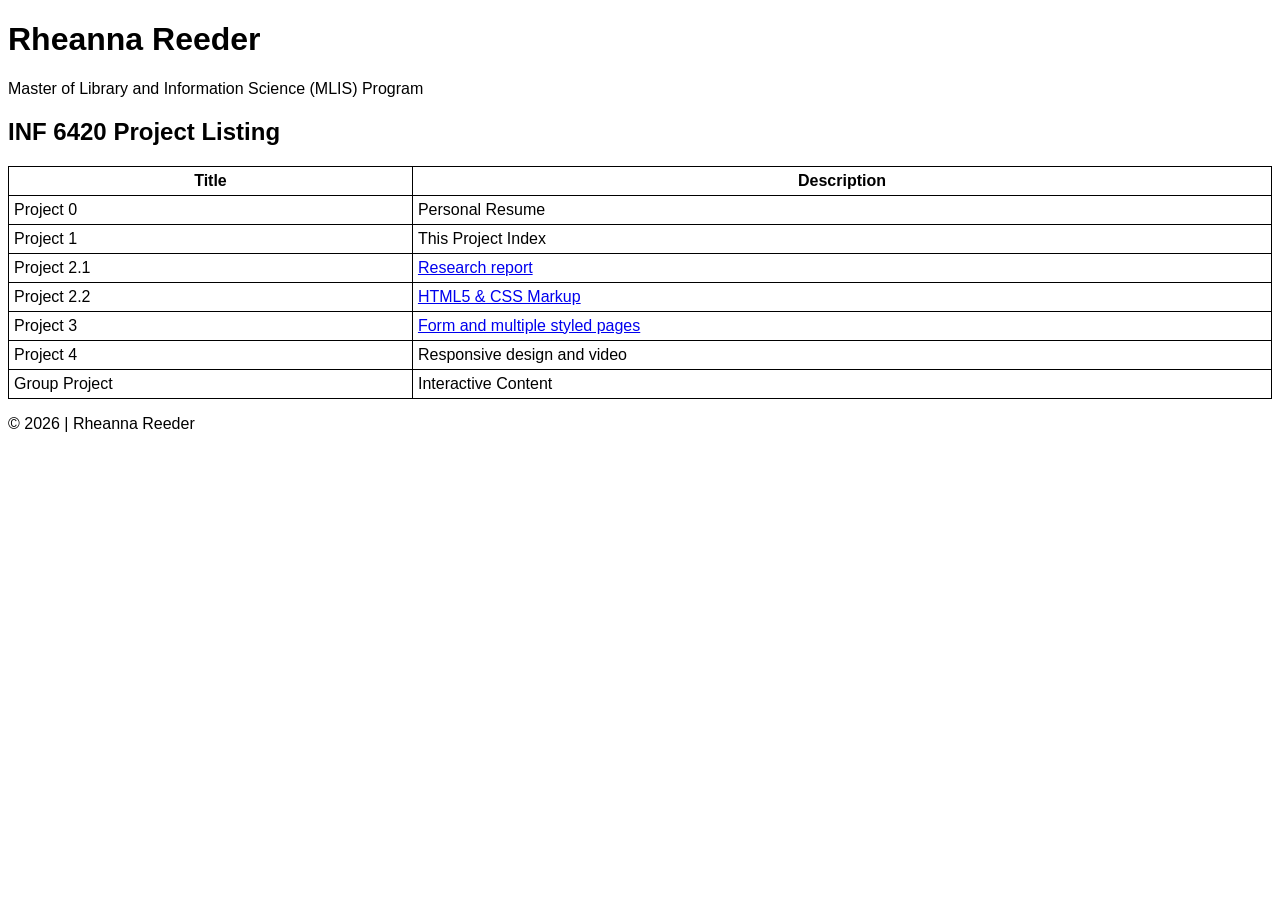
<file: index.html>
<!DOCTYPE html>
<html lang="en">

<head>
    <link rel="stylesheet" href="./CSS/style.css">
    <title>INF 6420 Project Listing</title>
</head>

<body>

    <header>
        <h1>Rheanna Reeder</h1>
        <p> Master of Library and Information Science (MLIS) Program</p>
    </header>

    <main>
        <h2>INF 6420 Project Listing</h2>
        <table>
            <tr>
                <th>Title</th>
                <th>Description</th>
            </tr>
            <tr>
                <td>Project 0</td>
                <td>Personal Resume</td>
            </tr>
            <tr>
                <td>Project 1</td>
                <td>This Project Index</td>
            </tr>
            <tr>
                <td>Project 2.1</td>
                <td><a href="./research/index.html">Research report</a></td>
            </tr>
            <tr>
                <td>Project 2.2</td>
                <td><a href="./coffee/index.html">HTML5 & CSS Markup</a></td>
            </tr>
            <tr>
                <td>Project 3</td>
                <td><a href="./project3/guide.html">Form and multiple styled pages</a></td>
            </tr>
            <tr>
                <td>Project 4</td>
                <td>Responsive design and video</td>
            </tr>
            <tr>
                <td>Group Project</td>
                <td>Interactive Content</td>
            </tr>
        </table>
    </main>

    <footer>
        <p>&copy; 2026 | Rheanna Reeder</p>
    </footer>

</body>

</html>
</file>
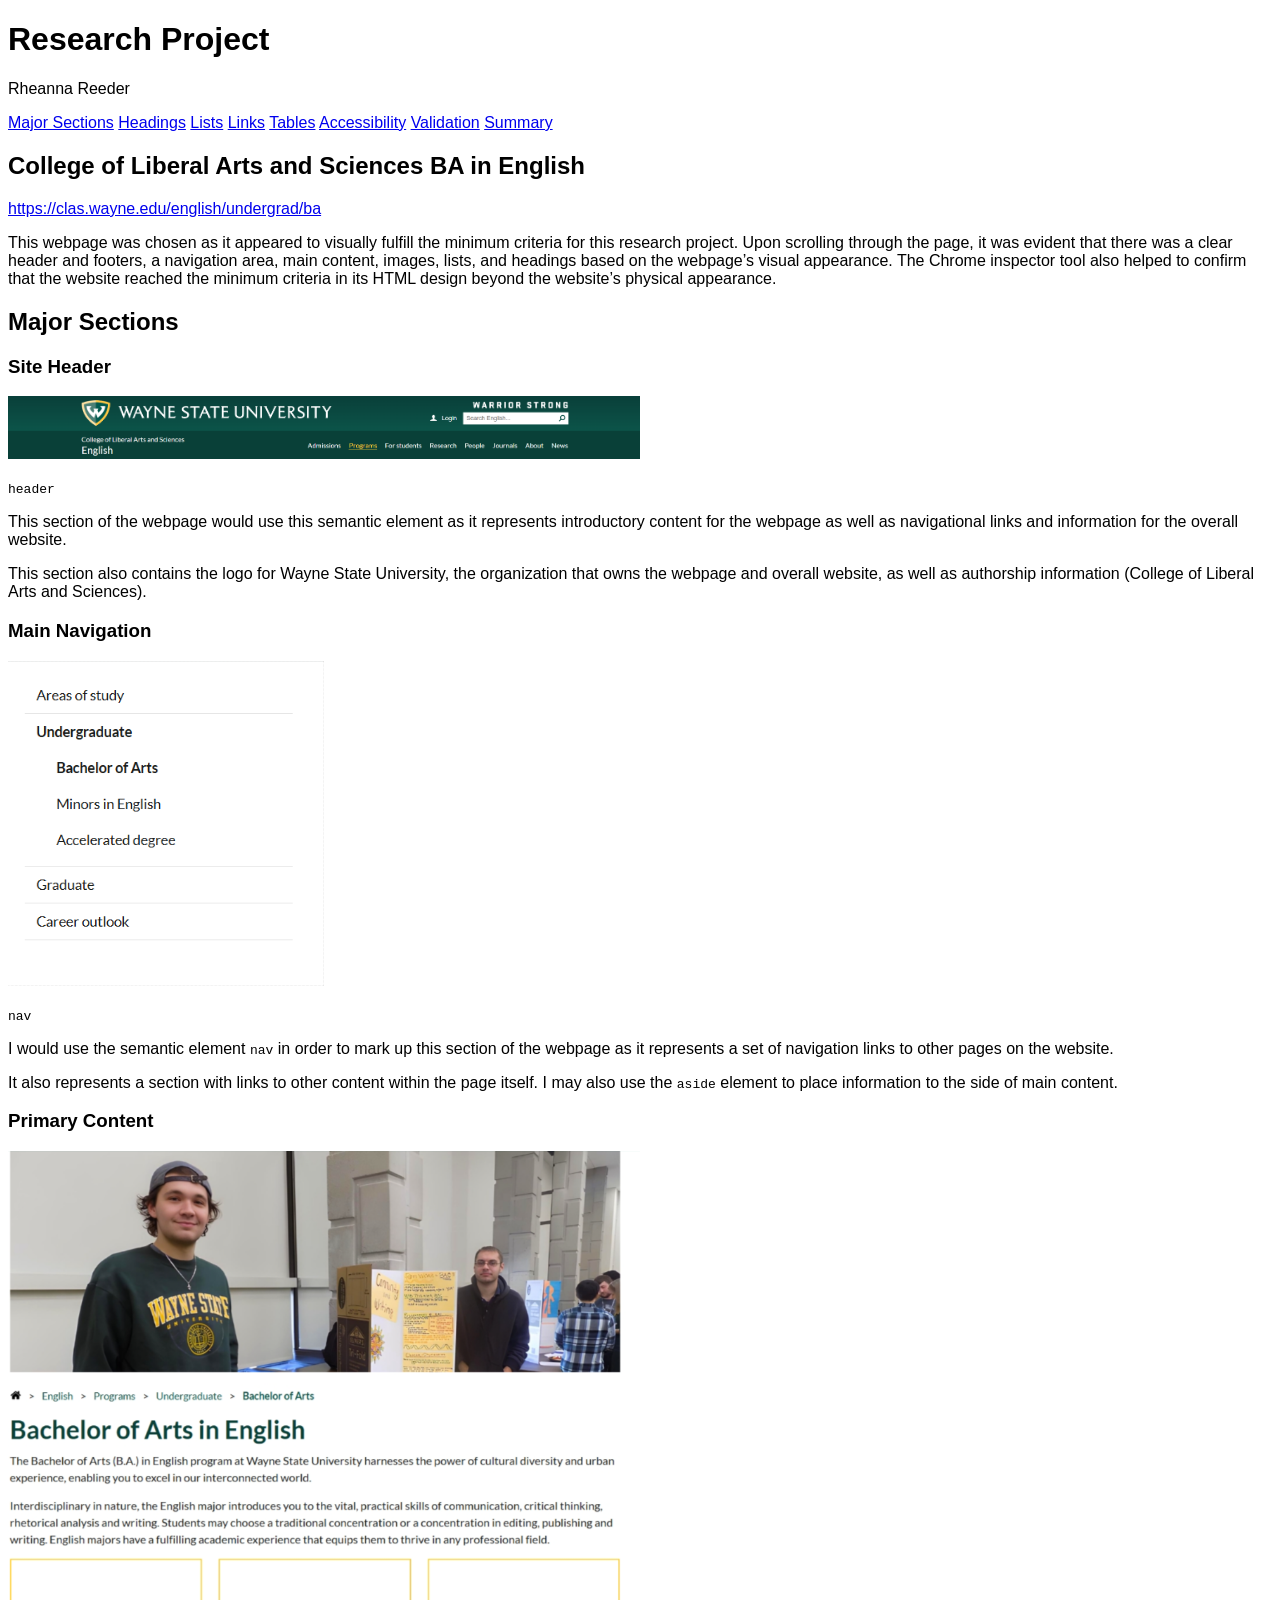
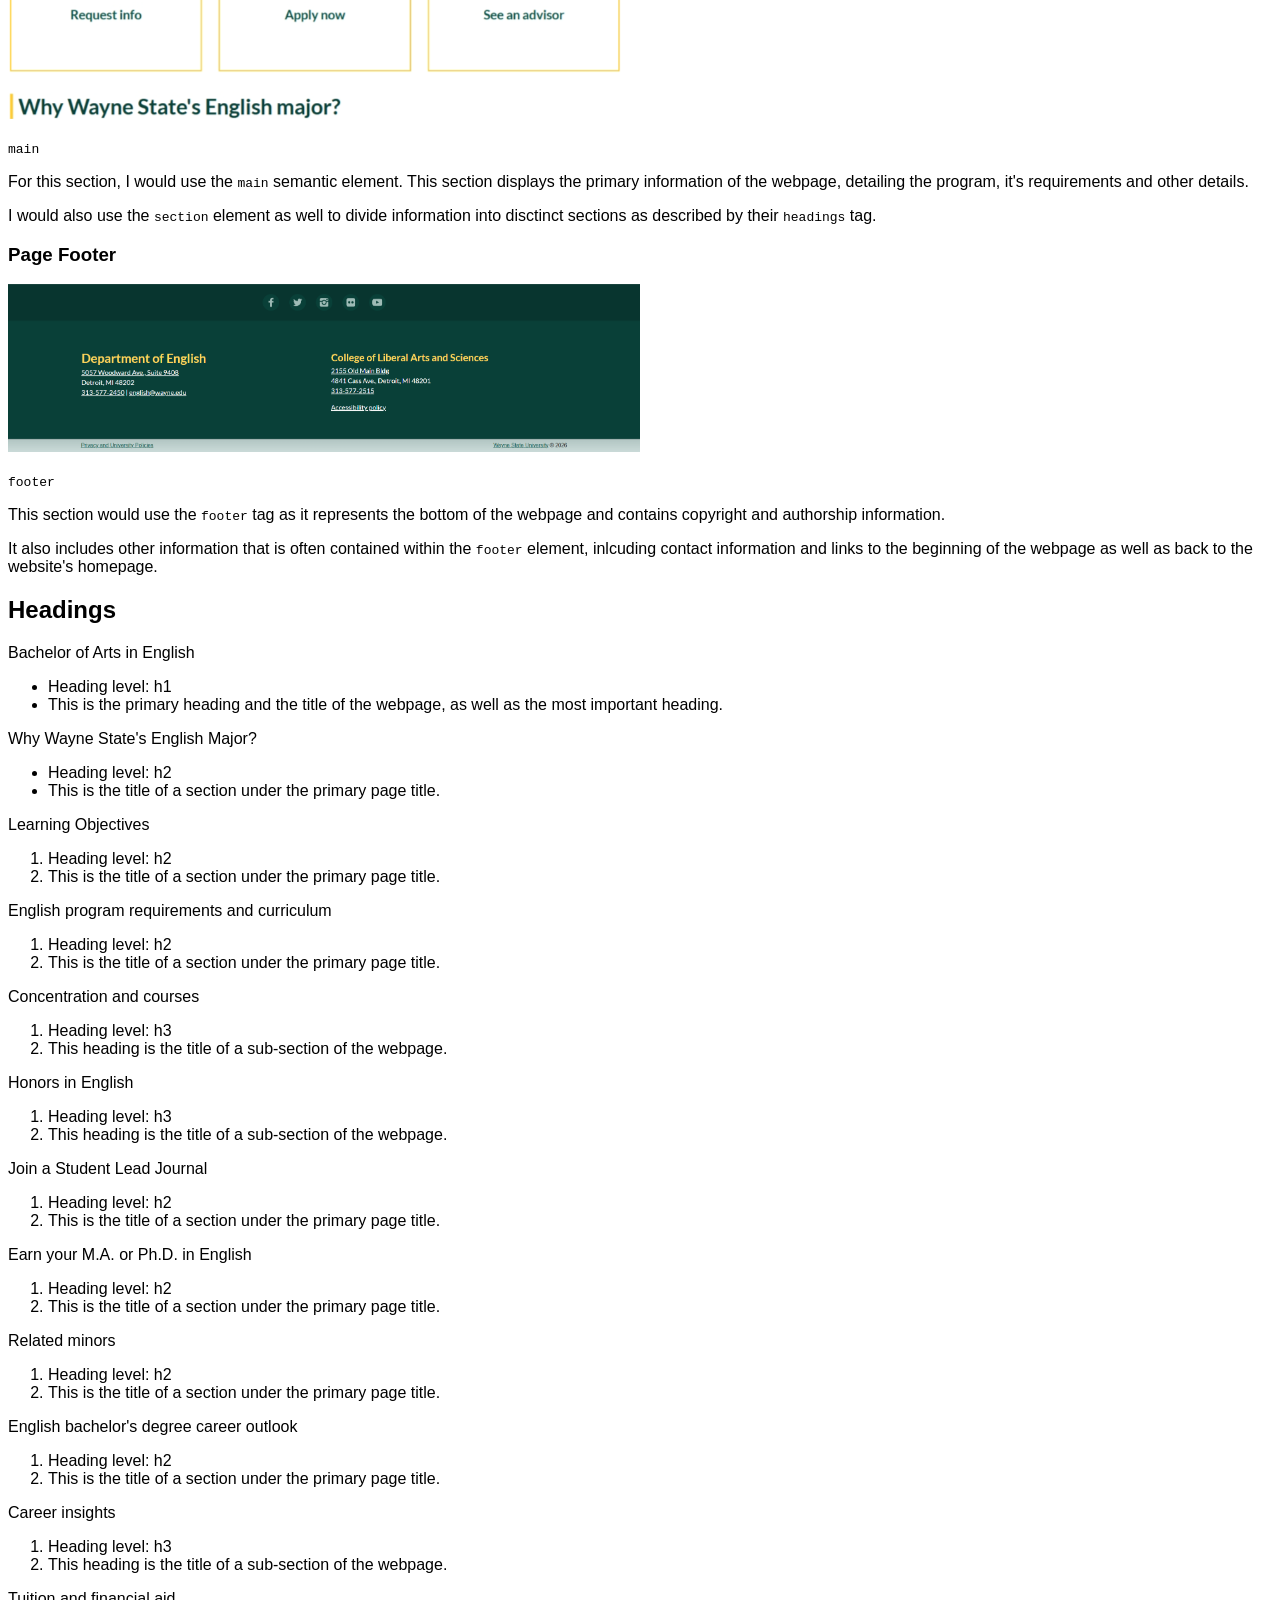
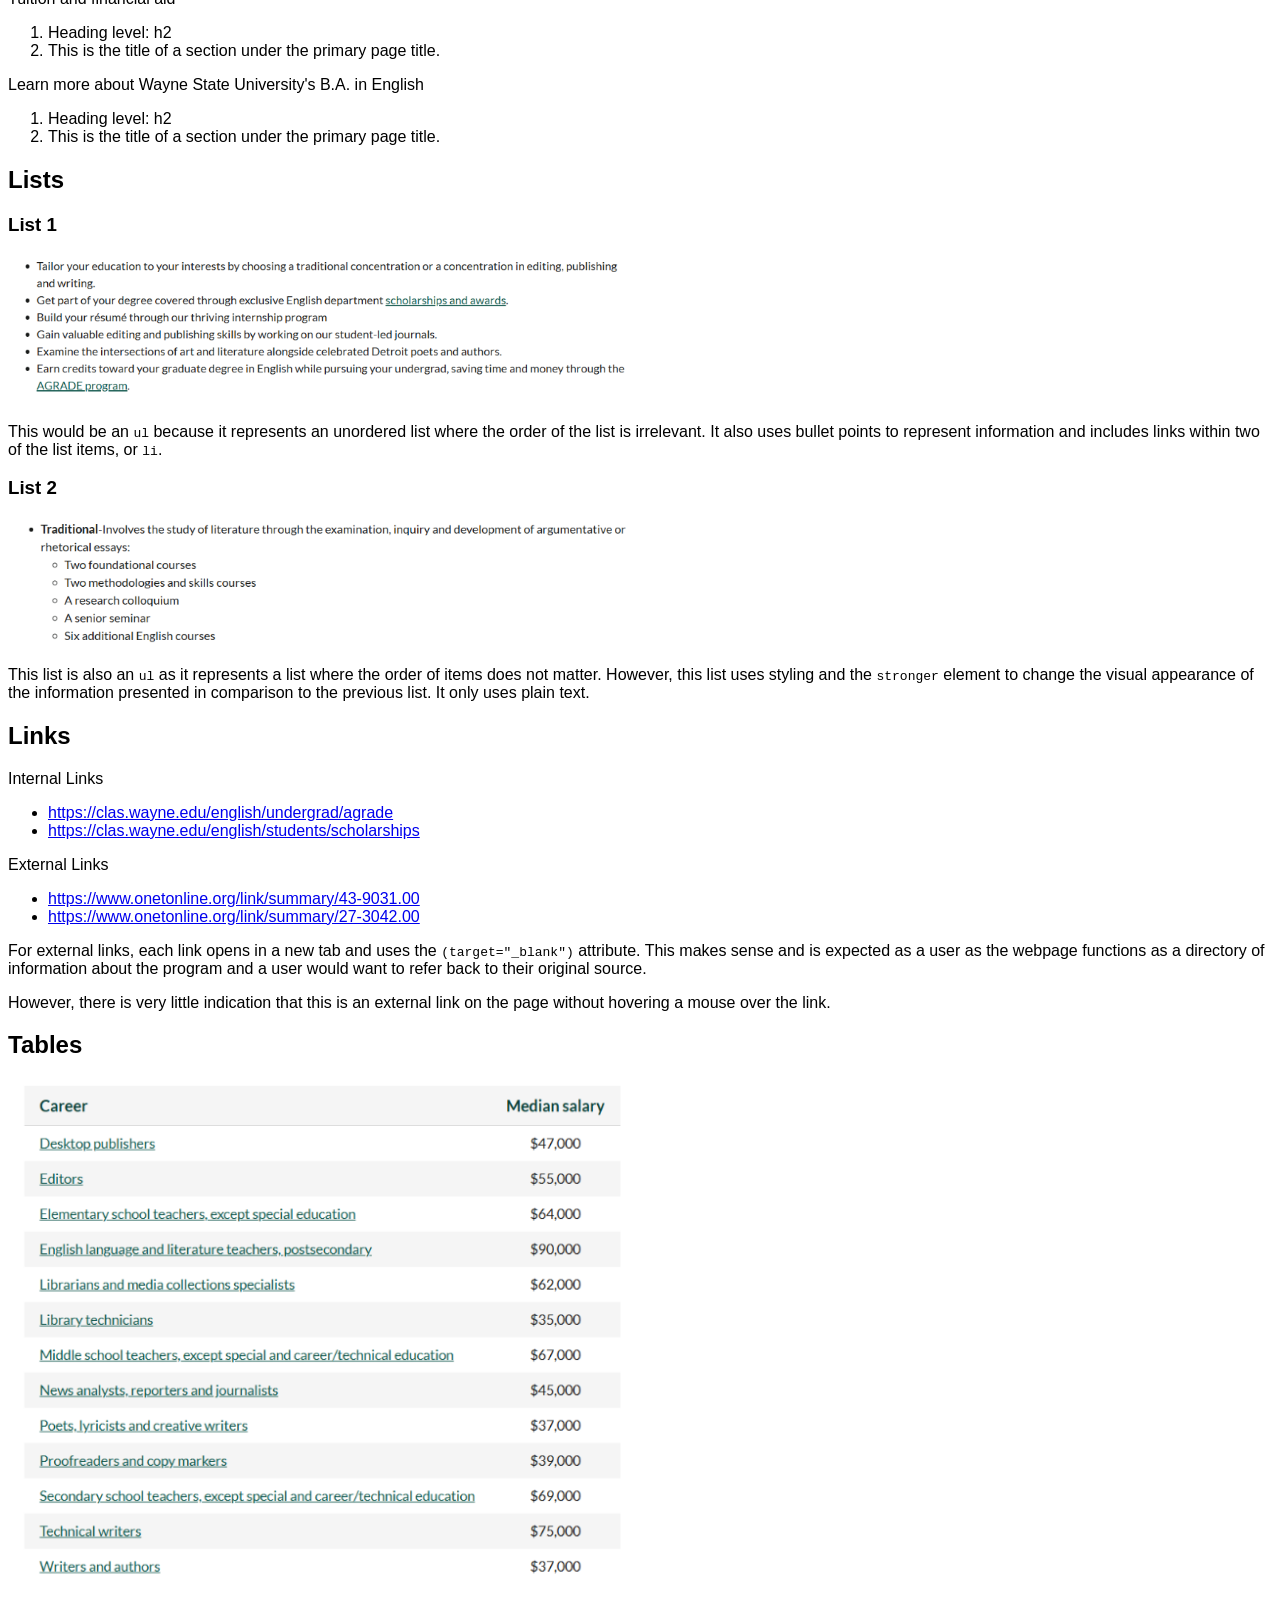
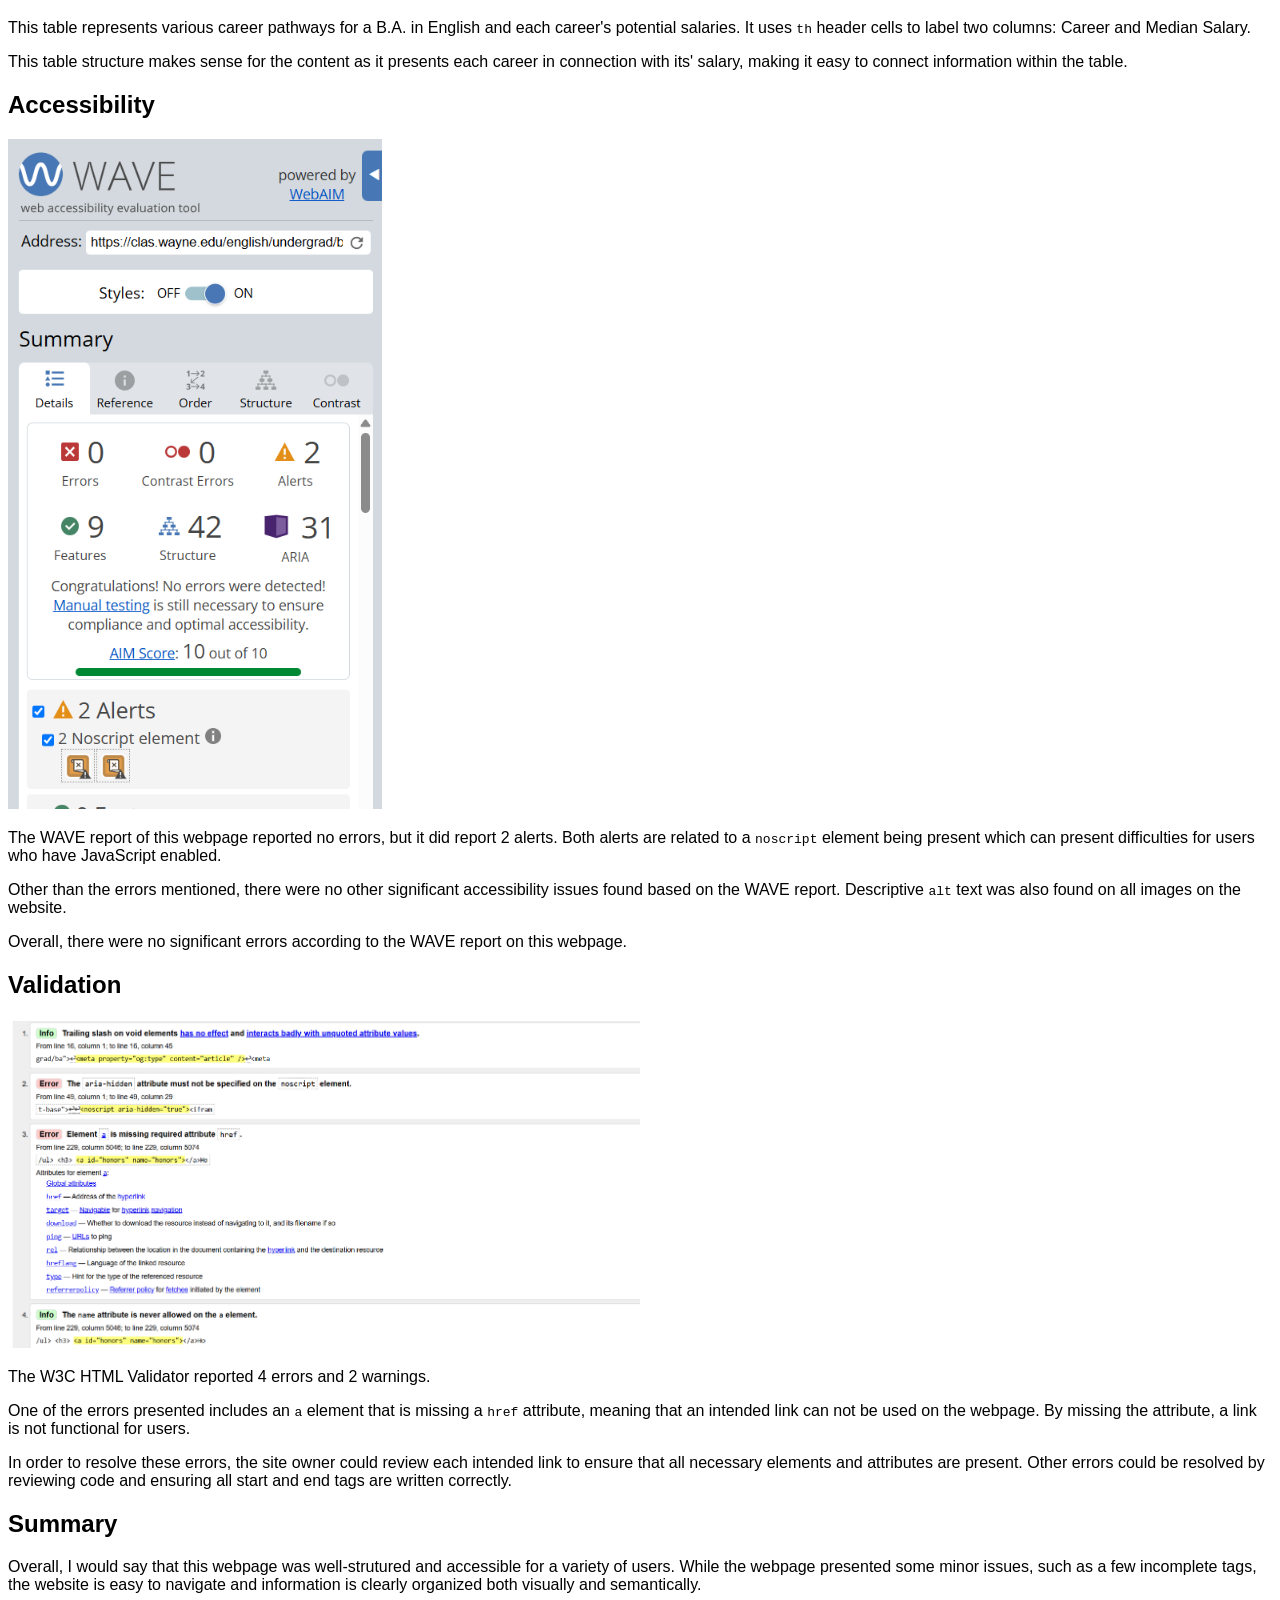
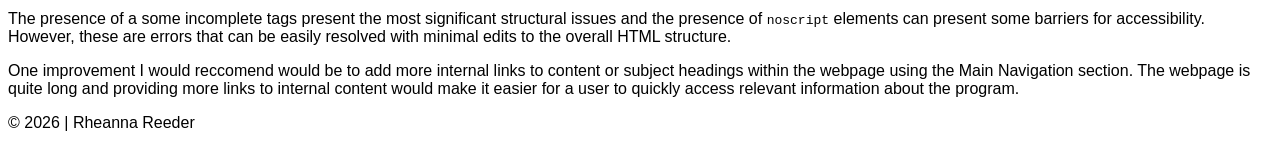
<file: research/index.html>
<!DOCTYPE html>
<html lang="en">
<head>
    <link rel="stylesheet" href="../CSS/style.css">
    <title>Research Project</title>
</head>

<body>


    <header>
        <h1>Research Project</h1>
        <p>Rheanna Reeder</p>
        
    <nav>
        <a href="#majorsections">Major Sections</a>
        <a href="#headings">Headings</a>
        <a href="#lists">Lists</a>
        <a href="#links">Links</a>
        <a href="#tables">Tables</a>
        <a href="#accessibility">Accessibility</a>
        <a href="#validation">Validation</a>
        <a href="#summary">Summary</a>
    </nav>

    </header>

    <main>

        <section>
        <h2>College of Liberal Arts and Sciences BA in English</h2>
            <p><a href="https://clas.wayne.edu/english/undergrad/ba">https://clas.wayne.edu/english/undergrad/ba</a></p>
            <p>This webpage was chosen as it appeared to visually fulfill the minimum criteria for this research project. Upon scrolling through the page, it was evident that there was a clear header and footers, a navigation area, main content, images, lists, and headings based on the webpage’s visual appearance. The Chrome inspector tool also helped to confirm that the website reached the minimum criteria in its HTML design beyond the website’s physical appearance.</p>
        </section>

        <section id="majorsections">
        <h2>Major Sections</h2>
            <h3>Site Header</h3>
                <img src="siteheader.jpg" alt="School of Liberal Arts and Sciences: Bachelor of Arts in English website header">
                <p><code>header</code></p>
                <p>This section of the webpage would use this semantic element as it represents introductory content for the webpage as well as navigational links and information for the overall website.</p>
                <p>This section also contains the logo for Wayne State University, the organization that owns the webpage and overall website, as well as authorship information (College of Liberal Arts and Sciences).</p>
            <h3>Main Navigation</h3>
                <img src="mainnavigation.jpg" alt="Main navigation page for program's website">
                <p><code>nav</code></p>
                <p>I would use the semantic element <code>nav</code> in order to mark up this section of the webpage as it represents a set of navigation links to other pages on the website.</p>
                <p>It also represents a section with links to other content within the page itself. I may also use the <code>aside</code> element to place information to the side of main content.</p>            
            <h3>Primary Content</h3>
                <img src="primarycontent.png" alt="Top of main section of the webpage">
                <p><code>main</code></p>
                <p>For this section, I would use the <code>main</code> semantic element. This section displays the primary information of the webpage, detailing the program, it's requirements and other details.</p>
                <p>I would also use the <code>section</code> element as well to divide information into disctinct sections as described by their <code>headings</code> tag.</p>
            <h3>Page Footer</h3>
                <img src="footer.jpg" alt="Bottom of website's page">
                <p><code>footer</code></p>
                <p>This section would use the <code>footer</code> tag as it represents the bottom of the webpage and contains copyright and authorship information.</p>
                <p>It also includes other information that is often contained within the <code>footer</code> element, inlcuding contact information and links to the beginning of the webpage as well as back to the website's homepage.</p>
        </section>

        <section id="headings">
        <h2>Headings</h2>
            <p>Bachelor of Arts in English</p>
                <ul>
                    <li>Heading level: h1</li>
                    <li>This is the primary heading and the title of the webpage, as well as the most important heading.</li>
                </ul>
            <p>Why Wayne State's English Major?</p>
                <ul>
                    <li>Heading level: h2</li>
                    <li>This is the title of a section under the primary page title.</li>
                </ul>
            <p>Learning Objectives</p>
                <ol>
                    <li>Heading level: h2</li>
                    <li>This is the title of a section under the primary page title.</li>
                </ol>
            <p>English program requirements and curriculum</p>
                <ol>
                    <li>Heading level: h2</li>
                    <li>This is the title of a section under the primary page title.</li>
                </ol>
            <p>Concentration and courses</p>
                <ol>
                    <li>Heading level: h3</li>
                    <li>This heading is the title of a sub-section of the webpage.</li>
                </ol>
            <p>Honors in English</p>
                <ol>
                    <li>Heading level: h3</li>
                    <li>This heading is the title of a sub-section of the webpage.</li>
                </ol>
            <p>Join a Student Lead Journal</p>
                <ol>
                    <li>Heading level: h2</li>
                    <li>This is the title of a section under the primary page title.</li>
                </ol>
            <p>Earn your M.A. or Ph.D. in English</p>
                <ol>
                    <li>Heading level: h2</li>
                    <li>This is the title of a section under the primary page title.</li>
                </ol>
            <p>Related minors</p>
                <ol>
                    <li>Heading level: h2</li>
                    <li>This is the title of a section under the primary page title.</li>
                </ol>
            <p>English bachelor's degree career outlook</p>
                <ol>
                    <li>Heading level: h2</li>
                    <li>This is the title of a section under the primary page title.</li>
                </ol>
            <p>Career insights</p>
                 <ol>
                    <li>Heading level: h3</li>
                    <li>This heading is the title of a sub-section of the webpage.</li>
                </ol>
            <p>Tuition and financial aid</p>
                 <ol>
                    <li>Heading level: h2</li>
                    <li>This is the title of a section under the primary page title.</li>
                </ol>
            <p>Learn more about Wayne State University's B.A. in English</p>
                 <ol>
                    <li>Heading level: h2</li>
                    <li>This is the title of a section under the primary page title.</li>
                </ol>
        </section>

        <section id="lists">
        <h2>Lists</h2>
            <h3>List 1</h3>
                <img src="list1.png" alt="List of reasons to pursue English at WSU">
                <p>This would be an <code>ul</code> because it represents an unordered list where the order of the list is irrelevant. It also uses bullet points to represent information and includes links within two of the list items, or <code>li</code>.</p>
            <h3>List 2</h3>
                <img src="list2.jpg" alt="List of concentrations and courses for English degree">
                <p>This list is also an <code>ul</code> as it represents a list where the order of items does not matter. However, this list uses styling and the <code>stronger</code> element to change the visual appearance of the information presented in comparison to the previous list. It only uses plain text. </p>
        </section>

        <section id="links">
        <h2>Links</h2>
            <p>Internal Links</p>
                <ul>
                    <li><a href="https://clas.wayne.edu/english/undergrad/agrade">https://clas.wayne.edu/english/undergrad/agrade</a></li>
                    <li><a href="https://clas.wayne.edu/english/students/scholarships">https://clas.wayne.edu/english/students/scholarships</a></li>
                </ul>
            <p>External Links</p>
                <ul>
                    <li><a href="https://www.onetonline.org/link/summary/43-9031.00">https://www.onetonline.org/link/summary/43-9031.00</a></li>
                    <li><a href="https://www.onetonline.org/link/summary/27-3042.00">https://www.onetonline.org/link/summary/27-3042.00</a></li>
                    </ul>
                <p>For external links, each link opens in a new tab and uses the <code>(target="_blank")</code> attribute. This makes sense and is expected as a user as the webpage functions as a directory of information about the program and a user would want to refer back to their original source.</p>
                <p>However, there is very little indication that this is an external link on the page without hovering a mouse over the link.</p>
        </section>

        <section id="tables">
        <h2>Tables</h2>
            <img src="table.png" alt="Table of professions in English and average salaries">
            <p>This table represents various career pathways for a B.A. in English and each career's potential salaries. It uses <code>th</code> header cells to label two columns: Career and Median Salary.</p>
            <p>This table structure makes sense for the content as it presents each career in connection with its' salary, making it easy to connect information within the table.</p>
        </section>

        <section id="accessibility">
        <h2>Accessibility</h2>
            <img src="waveresults.png" alt="Results from WAVE report">
            <p>The WAVE report of this webpage reported no errors, but it did report 2 alerts. Both alerts are related to a <code>noscript</code> element being present which can present difficulties for users who have JavaScript enabled.</p>
            <p>Other than the errors mentioned, there were no other significant accessibility issues found based on the WAVE report. Descriptive <code>alt</code> text was also found on all images on the website.</p>
            <p>Overall, there were no significant errors according to the WAVE report on this webpage.</p>
        </section>

        <section id="validation">
        <h2>Validation</h2>
            <img src="w3cvalidation.png" alt="Results from W3C validation test">
            <p>The W3C HTML Validator reported 4 errors and 2 warnings.</p>
            <p>One of the errors presented includes an <code>a</code> element that is missing a <code>href</code> attribute, meaning that an intended link can not be used on the webpage. By missing the attribute, a link is not functional for users.</p>
            <p>In order to resolve these errors, the site owner could review each intended link to ensure that all necessary elements and attributes are present. Other errors could be resolved by reviewing code and ensuring all start and end tags are written correctly.</p>
        </section>

        <section id="summary">
        <h2>Summary</h2>
            <p>Overall, I would say that this webpage was well-strutured and accessible for a variety of users. While the webpage presented some minor issues, such as a few incomplete tags, the website is easy to navigate and information is clearly organized both visually and semantically.</p>
            <p>The presence of a some incomplete tags present the most significant structural issues and the presence of <code>noscript</code> elements can present some barriers for accessibility. However, these are errors that can be easily resolved with minimal edits to the overall HTML structure.</p>
            <p>One improvement I would reccomend would be to add more internal links to content or subject headings within the webpage using the Main Navigation section. The webpage is quite long and providing more links to internal content would make it easier for a user to quickly access relevant information about the program.</p>
        </section>
        
    </main>

    <footer>
        <p>&copy; 2026 | Rheanna Reeder</p>
    </footer>

</body>
</html>
</file>
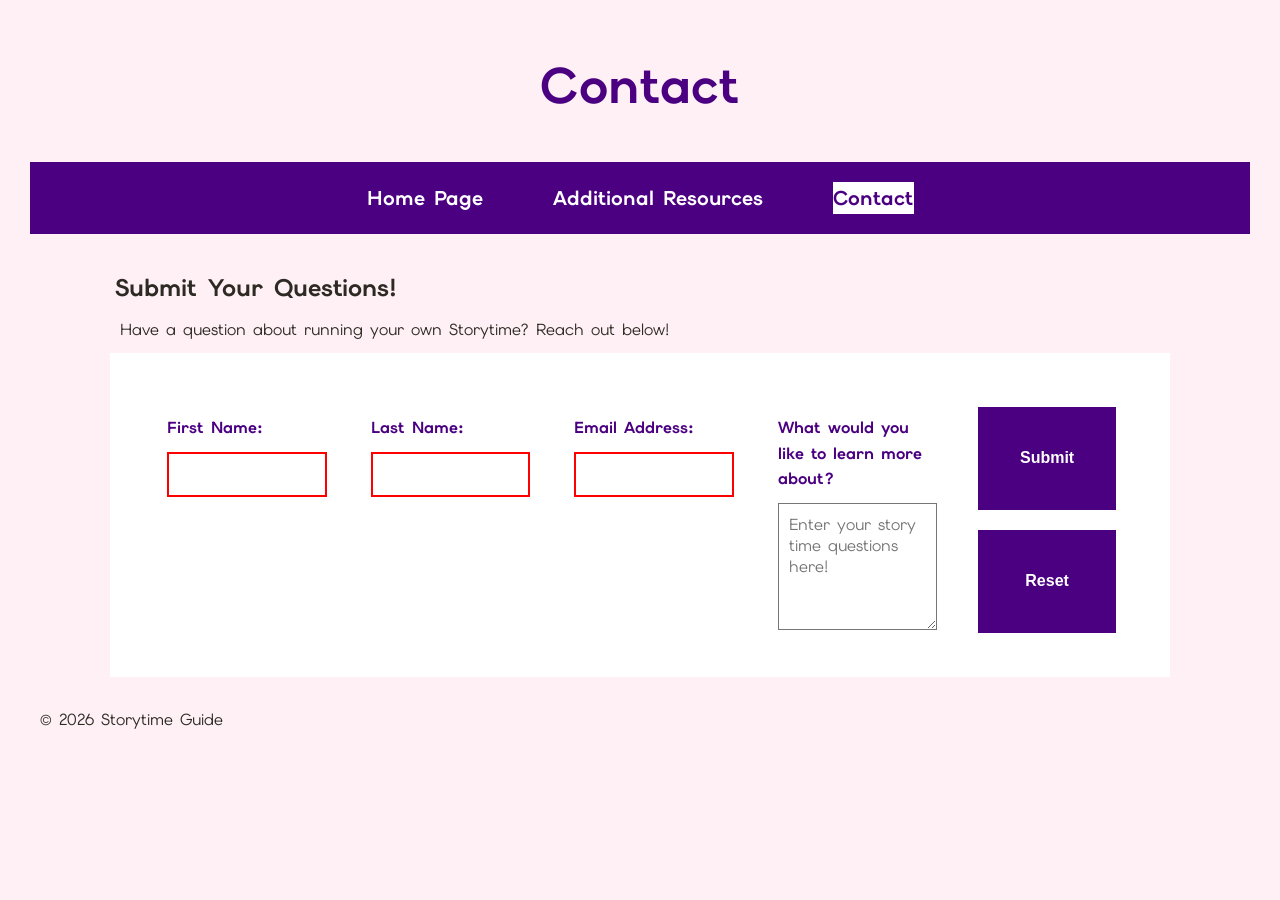
<file: project3/contact.html>
<!DOCTYPE html>
<html lang="en">

<head>
    <meta charset="UTF-8">
    <meta name="viewport" content="width=device-width, initial-scale=1.0">
    <link rel="stylesheet" href="./CSS/style.css">
    <title>Storytime Guide.Contact</title>
    <link rel="preconnect" href="https://fonts.googleapis.com">
    <link rel="preconnect" href="https://fonts.gstatic.com" crossorigin />
    <link
        href="https://fonts.googleapis.com/css2?family=Average+Sans&family=Cantarell:ital,wght@0,400;0,700;1,400;1,700&family=Elms+Sans:ital,wght@0,100..900;1,100..900&display=swap"
        rel="stylesheet" />
</head>

<body>

    <header>
        <h1>Contact</h1>
    </header>

    <nav id="navigation">
        <ul>
            <li><a href="guide.html">Home Page</a></li>
            <li><a href="resources.html">Additional Resources</a></li>
            <li><a href="contact.html" class="active">Contact</a></li>
        </ul>
    </nav>

    <main>
        <div class="container">
            <h2>Submit Your Questions!</h2>
            <p>Have a question about running your own Storytime? Reach out below!</p>

            <form action="submit.html" method="post" class="contact-form">
                <div class="form-row">

                    <div class="field">
                        <label for="fname">First Name:</label>
                        <input type="text" id="fname" name="fname" required>
                    </div>

                    <div class="field">
                        <label for="lname">Last Name:</label>
                        <input type="text" id="lname" name="lname" required>
                    </div>

                    <div class="field">
                        <label for="email">Email Address:</label>
                        <input type="email" id="email" name="email" required>
                    </div>

                    <div class="field">
                        <label for="questions">What would you like to learn more about?</label>
                        <textarea id="questions" name="questions" rows="5"
                            placeholder="Enter your story time questions here!" required></textarea>
                    </div>

                    <div class="form-actions">
                        <button type="submit" class="btn primary">Submit</button>
                        <button type="reset" class="btn secondary">Reset</button>
                    </div>
            </form>
        </div>
    </main>
    <footer>
        <p>&copy; 2026 Storytime Guide</p>
    </footer>
</body
</file>
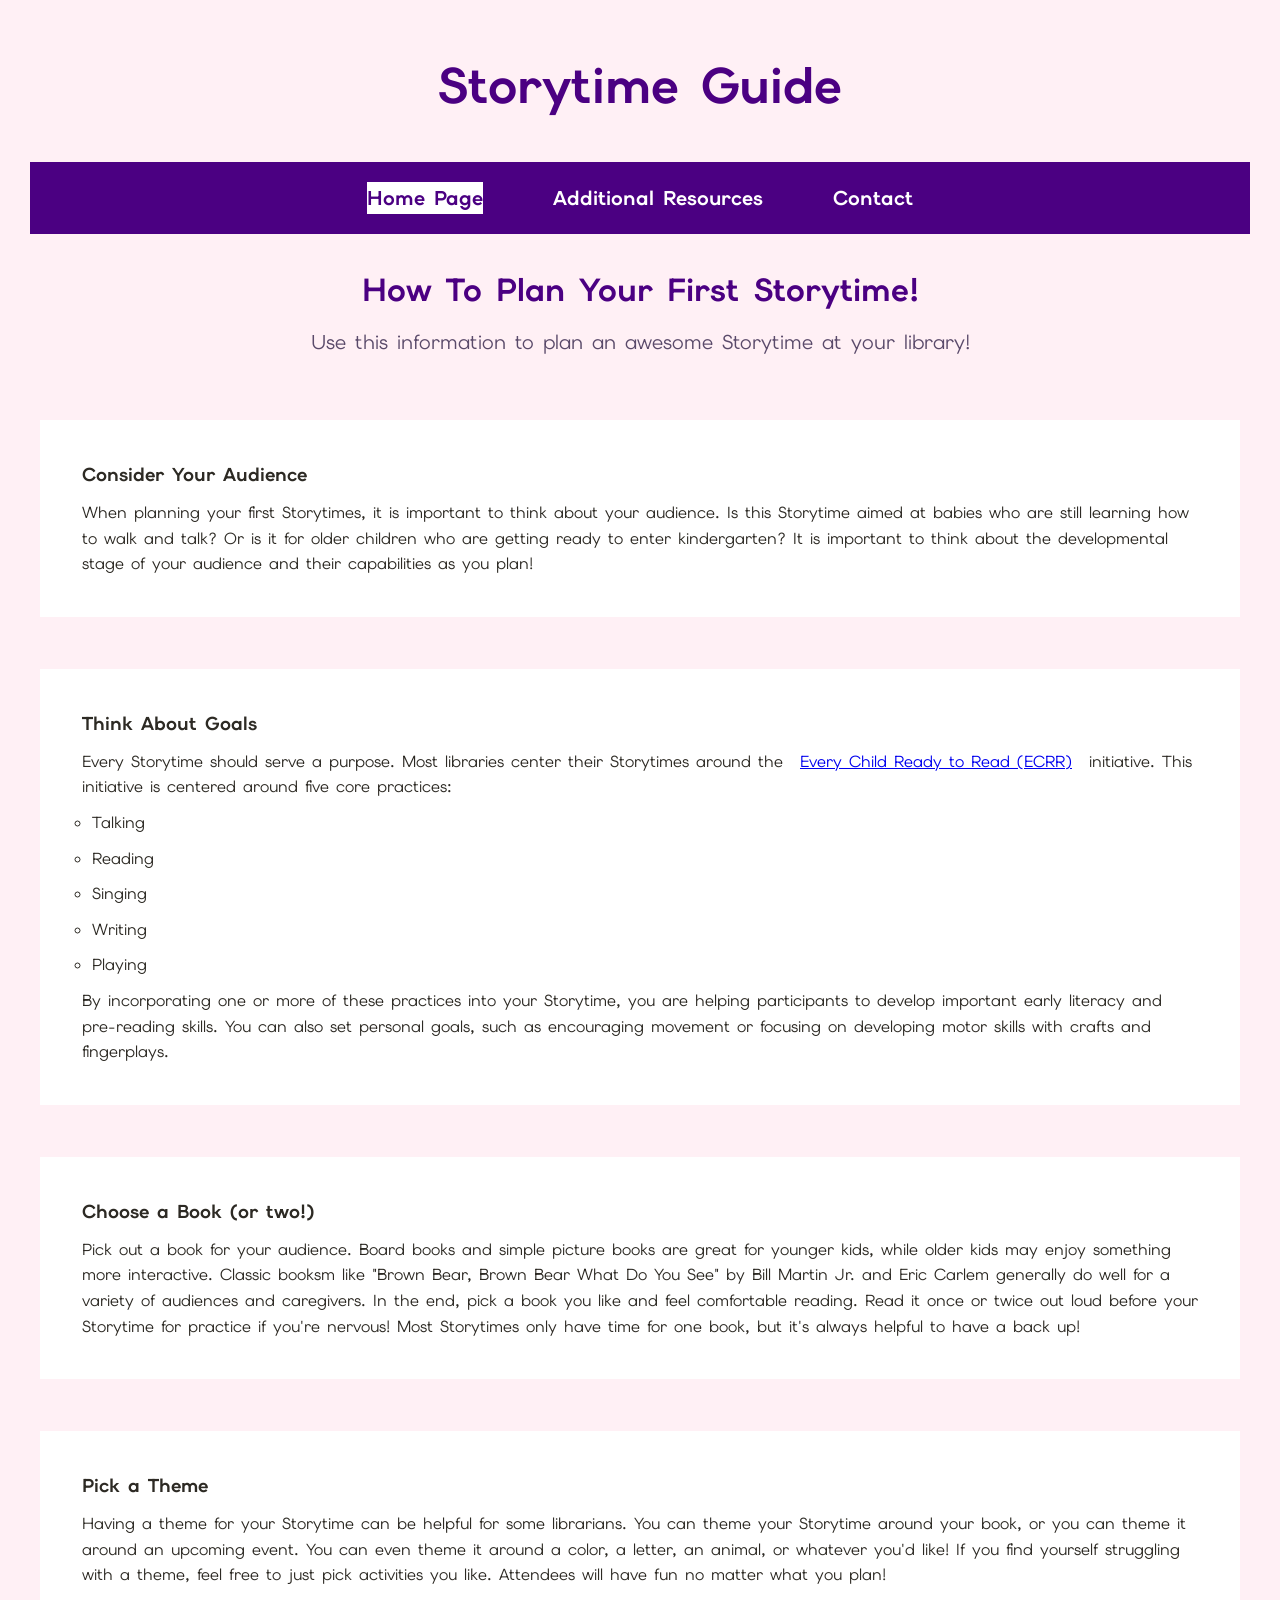
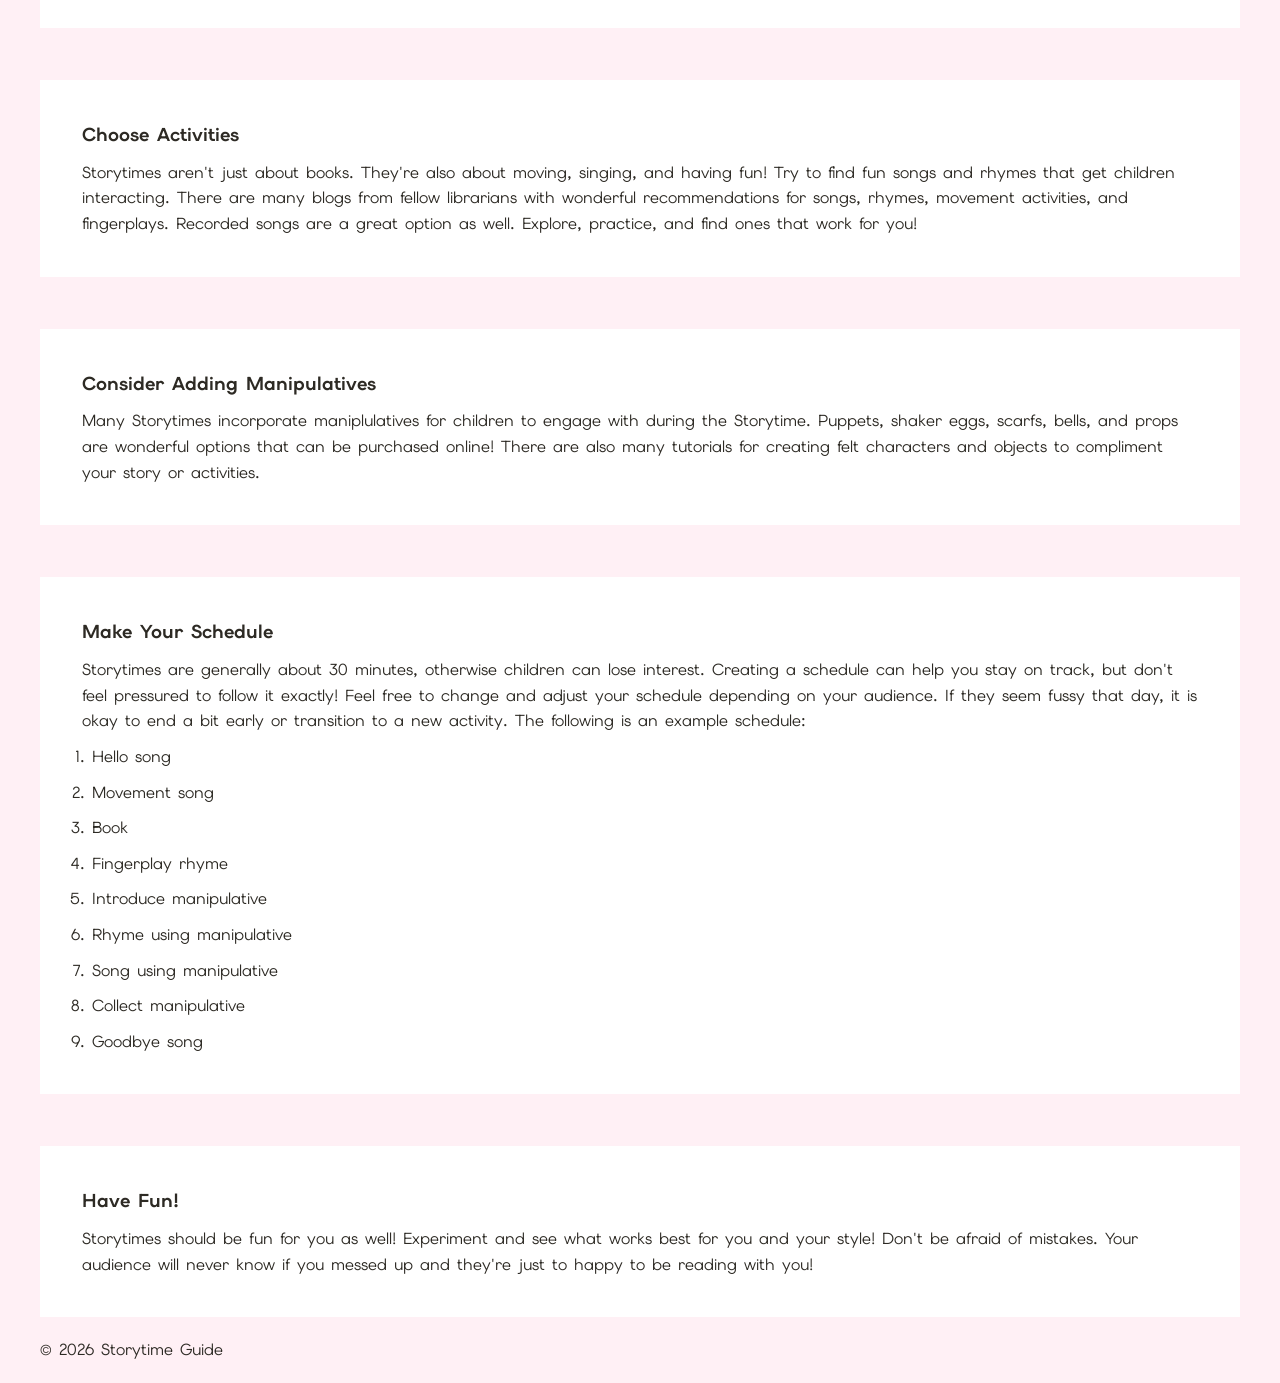
<file: project3/guide.html>
<!DOCTYPE html>
<html lang="en">

<head>
    <meta charset="UTF-8">
    <meta name="viewport" content="width=device-width, initial-scale=1.0">
    <link rel="stylesheet" href="./CSS/style.css">
    <title>Storytime Guide</title>
    <link rel="preconnect" href="https://fonts.googleapis.com">
    <link rel="preconnect" href="https://fonts.gstatic.com" crossorigin />
    <link
        href="https://fonts.googleapis.com/css2?family=Average+Sans&family=Cantarell:ital,wght@0,400;0,700;1,400;1,700&family=Elms+Sans:ital,wght@0,100..900;1,100..900&display=swap"
        rel="stylesheet" />
</head>

<body>
    <header>
        <h1>Storytime Guide</h1>
    </header>
    <nav id="navigation">
        <ul>
            <li><a href="guide.html" class="active">Home Page</a></li>
            <li><a href="resources.html">Additional Resources</a></li>
            <li><a href="contact.html">Contact</a></li>
        </ul>
    </nav>

    <main>
        <div class="page-hero">
            <h2> How To Plan Your First Storytime!</h2>
            <p> Use this information to plan an awesome Storytime at your library!</p>
        </div>

        <ul class="guide-grid">

            <li>
                <h3>Consider Your Audience</h3>
                <p>When planning your first Storytimes, it is important to think about your audience. Is this
                    Storytime
                    aimed at babies who are still learning how to walk and talk? Or is it for older children who are
                    getting ready to enter kindergarten? It is important to think about the developmental stage of
                    your
                    audience and their capabilities as you plan!</p>
            </li>
            <li>
                <h3>Think About Goals</h3>
                <p> Every Storytime should serve a purpose. Most libraries center their Storytimes around the <a
                        href="https://everychildreadytoread.org/">Every Child Ready to Read (ECRR)</a> initiative.
                    This
                    initiative is centered around five core practices:
                <ul>
                    <li>Talking</li>
                    <li>Reading</li>
                    <li>Singing</li>
                    <li>Writing</li>
                    <li>Playing</li>
                </ul>
                <p>By incorporating one or more of these practices into your Storytime, you are helping participants
                    to
                    develop important early literacy and pre-reading skills. You can also set personal goals, such
                    as
                    encouraging movement or focusing on developing motor skills with crafts and fingerplays.</p>
            </li>
            <li>
                <h3>Choose a Book (or two!)</h3>
                <p> Pick out a book for your audience. Board books and simple picture books are great for younger
                    kids,
                    while older kids may enjoy something more interactive. Classic booksm like "Brown Bear, Brown
                    Bear
                    What Do You See" by Bill Martin Jr. and Eric Carlem generally do well for a variety of audiences
                    and
                    caregivers. In the end, pick a book you like and feel comfortable reading. Read it once or twice
                    out
                    loud before your Storytime for practice if you're nervous! Most Storytimes only have time for
                    one
                    book, but it's always helpful to have a back up!</p>
            </li>
            <li>
                <h3>Pick a Theme</h3>
                <p>Having a theme for your Storytime can be helpful for some librarians. You can theme your
                    Storytime
                    around your book, or you can theme it around an upcoming event. You can even theme it around a
                    color, a letter, an animal, or whatever you'd like! If you find yourself struggling with a
                    theme,
                    feel free to just pick activities you like. Attendees will have fun no matter what you plan!
                <p>
            </li>
            <li>
                <h3>Choose Activities</h3>
                <p>Storytimes aren't just about books. They're also about moving, singing, and having fun! Try to
                    find
                    fun songs and rhymes that get children interacting. There are many blogs from fellow librarians
                    with
                    wonderful recommendations for songs, rhymes, movement activities, and fingerplays. Recorded
                    songs
                    are a great option as well. Explore, practice, and find ones that work for you!</p>
            </li>
            <li>
                <h3>Consider Adding Manipulatives</h3>
                <p> Many Storytimes incorporate maniplulatives for children to engage with during the Storytime.
                    Puppets, shaker eggs, scarfs, bells, and props are wonderful options that can be purchased
                    online!
                    There are also many tutorials for creating felt characters and objects to compliment your story
                    or
                    activities.</p>
            </li>
            <li>
                <h3>Make Your Schedule</h3>
                <p>Storytimes are generally about 30 minutes, otherwise children can lose interest. Creating a
                    schedule
                    can help you stay on track, but don't feel pressured to follow it exactly! Feel free to change
                    and
                    adjust your schedule depending on your audience. If they seem fussy that day, it is okay to end
                    a
                    bit early or transition to a new activity. The following is an example schedule:
                <ol>
                    <li>Hello song</li>
                    <li>Movement song</li>
                    <li>Book</li>
                    <li>Fingerplay rhyme</li>
                    <li>Introduce manipulative</li>
                    <li>Rhyme using manipulative</li>
                    <li>Song using manipulative</li>
                    <li>Collect manipulative</li>
                    <li>Goodbye song</li>
                </ol>
                </p>
            </li>
            <li>
                <h3>Have Fun!</h3>
                <p> Storytimes should be fun for you as well! Experiment and see what works best for you and your
                    style!
                    Don't be afraid of mistakes. Your audience will never know if you messed up and they're just to
                    happy to be reading with you!</p>
            </li>
        </ul>

    </main>
    <footer>
        <p>&copy; 2026 Storytime Guide</p>
    </footer>
</body
</file>
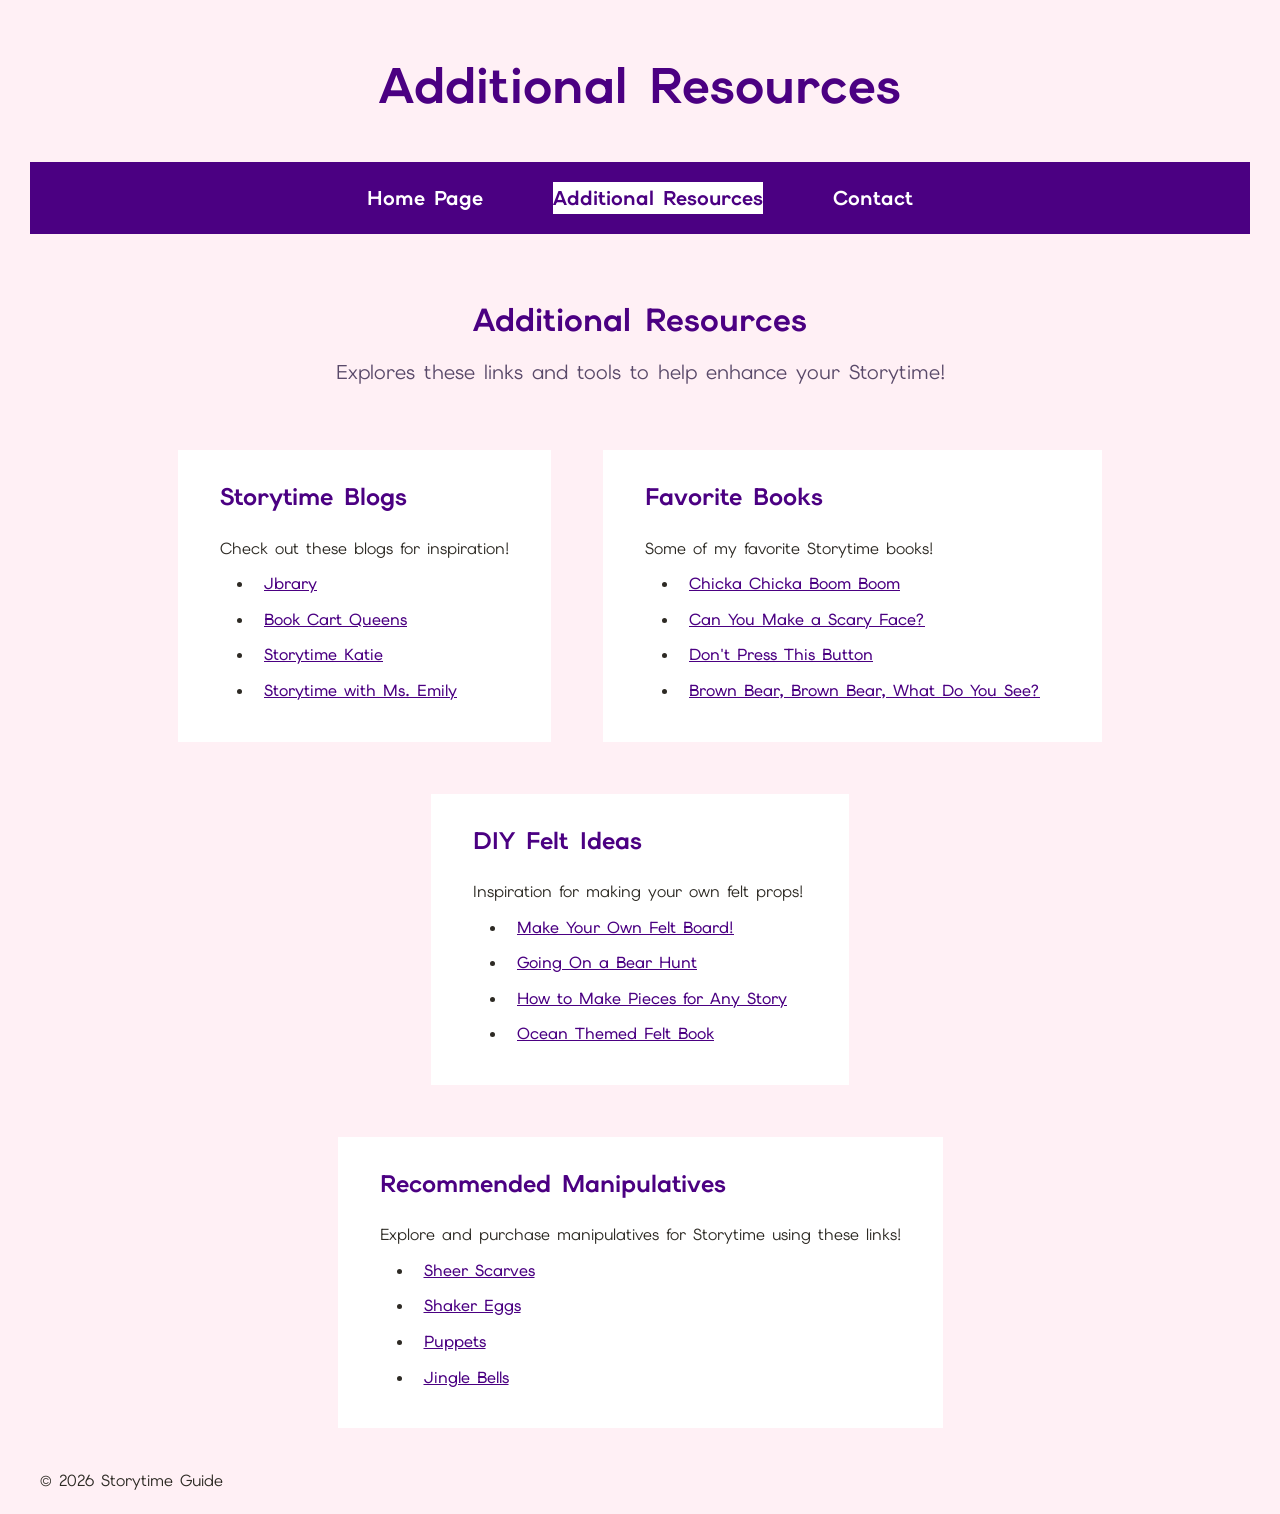
<file: project3/resources.html>
<!DOCTYPE html>
<html lang="en">

<head>
    <meta charset="UTF-8">
    <meta name="viewport" content="width=device-width, initial-scale=1.0">
    <link rel="stylesheet" href="./CSS/style.css">
    <title>Storytime Guide.Resources</title>
    <link rel="preconnect" href="https://fonts.googleapis.com">
    <link rel="preconnect" href="https://fonts.gstatic.com" crossorigin />
    <link
        href="https://fonts.googleapis.com/css2?family=Average+Sans&family=Cantarell:ital,wght@0,400;0,700;1,400;1,700&family=Elms+Sans:ital,wght@0,100..900;1,100..900&display=swap"
        rel="stylesheet" />
</head>

<body>
    <header>
        <h1>Additional Resources</h1>
    </header>
    <nav id="navigation">
        <ul>
            <li><a href="guide.html">Home Page</a></li>
            <li><a href="resources.html" class="active">Additional Resources</a></li>
            <li><a href="contact.html">Contact</a></li>
        </ul>
    </nav>

    <main>
        <div class="container">

            <div class="page-hero">
                <h2>Additional Resources</h2>
                <p>Explores these links and tools to help enhance your Storytime!</p>
            </div>

            <div class="guide-grid">
                <div class="guide-card">
                    <h3> Storytime Blogs </h3>
                    <p>Check out these blogs for inspiration!</p>
                    <ul>
                        <li> <a href="https://jbrary.com/">Jbrary</a></li>
                        <li> <a href="https://bookcartqueens.com/">Book Cart Queens</a></li>
                        <li> <a href="https://storytimekatie.com/">Storytime Katie</a></li>
                        <li> <a href="https://msemilylibrary.com/">Storytime with Ms. Emily</a></li>
                    </ul>
                </div>

                <div class="guide-card">
                    <h3> Favorite Books </h3>
                    <p>Some of my favorite Storytime books!</p>
                    <ul>
                        <li> <a href="https://www.amazon.com/Chicka-Boom-Board-Book/dp/1442450703">Chicka Chicka Boom
                                Boom</a></li>
                        <li> <a href="https://a.co/d/02qh11s5"> Can You Make a Scary Face?</a></li>
                        <li> <a href="https://a.co/d/02qh11s5"> Don't Press This Button</a></li>
                        <li> <a href="https://a.co/d/03ylvJw5">Brown Bear, Brown Bear, What Do You See?</a></li>
                    </ul>
                </div>

                <div class="guide-card">
                    <h3>DIY Felt Ideas</h3>
                    <p>Inspiration for making your own felt props!</p>
                    <ul>
                        <li> <a href="https://buggyandbuddy.com/make-your-own-felt-board-tutorial/">Make Your Own Felt
                                Board!</a></li>
                        <li> <a href="https://msemilylibrary.com/2023/06/09/storytime-lets-picnic/"> Going On a Bear
                                Hunt</a></li>
                        <li> <a
                                href="https://www.abbythelibrarian.com/2008/09/how-to-make-felt-flannel-board-story.html">How
                                to Make Pieces for Any Story</a></li>
                        <li> <a href="https://jbrary.com/making-felt-stories-with-flannel-board-fun-a-giveaway/">Ocean
                                Themed Felt Book</a></li>
                    </ul>
                </div>

                <div class="guide-card">
                    <h3>Recommended Manipulatives</h3>
                    <p> Explore and purchase manipulatives for Storytime using these links!</p>
                    <ul>
                        <li> <a href="https://a.co/d/07xXtQSJ">Sheer Scarves</a></li>
                        <li> <a
                                href="https://www.lakeshorelearning.com/products/music/musical-instruments/egg-shakers-set-of-12/p/EG648/?utm_source=google&utm_medium=ppc&utm_campaign=OG_SEM_BR_GOOG_SHOP_SS_performancemax_LOWER_MAIN_BAU&utm_content=OG_SEM_BR_GOOG_SHOP_SS_performancemax_LOWER_MAIN_BAU|General|&gad_source=1&gad_campaignid=22386640463&gbraid=0AAAAAD39dltukMS7LnWnKQV4NA4w3o3zH&gclid=Cj0KCQjwsMLSBhD9ARIsAIpUTDotq5zI_X7YLe1TeZNjQTlDz6astA3X-YDhIAjl1xGeDvyHrF8AnicaAtkAEALw_wcB">Shaker
                                Eggs</a></li>
                        <li> <a
                                href="https://www.schoolspecialty.com/childcraft-farm-animal-puppets-for-kids-8-12-inches-set-of-6-1353644?utm_source=google&utm_medium=cpc&utm_campaign=%28ROI%29%20Standard%20Shopping%20-%20Proprietary%20Brands&utm_id=22261103279&utm_content=174771398106&utm_term=&gad_source=1&gad_campaignid=22261103279&gbraid=0AAAAADzuAIJUh0iCpgAx21X_idlQbzUy2&gclid=Cj0KCQjwsMLSBhD9ARIsAIpUTDrQSu_BulF3e0pYeSIJpdvRsaB_mOW6hIAwHveqQx6tdsfsqkZ7mZMaAsG5EALw_wcB">Puppets</a>
                        </li>
                        <li> <a
                                href="https://www.lakeshorelearning.com/products/music/musical-instruments/easy-grip-jingle-bells-set-of-8/p/DB952/?utm_source=google&utm_medium=ppc&utm_campaign=OG_SEM_NB_GOOG_SHOP_performancemax_LOWER_MAIN_NC_BAU&utm_content=OG_SEM_NB_GOOG_SHOP_performancemax_LOWER_MAIN_NC_BAU|General|&coupon=2482&gad_source=1&gad_campaignid=23230172071&gbraid=0AAAAAD39dltg7eQV7EhYaPHqmJKa9gpEn&gclid=Cj0KCQjwsMLSBhD9ARIsAIpUTDqNubsxFQ3XwxQ_hp9t9wzsh9zxCJ2Gf9EyioTcUXFE_afzzehYEkQaAo4yEALw_wcB">Jingle
                                Bells</a></li>
                    </ul>
                </div>

            </div>

        </div>

    </main>
    <footer>
        <p>&copy; 2026 Storytime Guide</p>
    </footer>

</body>
</file>
<file: CSS/style.css>
body {
    font-family: Arial, Helvetica, sans-serif;
}

img {
    max-width: 50%;
    height: auto;
}

table, th, td {
  border: 1px solid;
}

p1 {
    font-style: italic
}

table {
    border-collapse:collapse;
    width: 100%;
}

th, td {
    padding: 5px;
}

th {
    text-align: center;
}

td {
    text-align: left;
}
</file>
<file: project3/CSS/style.css>
* {
  box-sizing: border-box;
  margin: 10px;
  padding: 0;
}

body {
  background-color: #FFF0F5;
  font-family: "Elms Sans", sans-serif;
  line-height: 1.6;
  color: #2d2a24;
}

.container {
  margin-left: auto;
  margin-right: auto;
  max-width: 1100px;
  padding: 20px;
}

header {
  background-color: #FFF0F5;
  color: #4B0082;
  display: flex;
  flex-wrap: wrap;
  justify-content: center;
  padding: 16px 0;
}

header h1 {
  font-size: 50px;
  text-align: center;
  color: #4B0082;
  font-weight: 700;
}

h2 {
  margin: 5px;
}

nav {
  background-color: #4B0082;
  padding: 0 20px;
}

nav ul {
  list-style-type: none;
  margin: 0;
  padding: 0;
  background-color: #4B0082;
  display: flex;
  justify-content: center;
  align-items: center;
  gap: 30px;
  max-width: 1170px;
  margin: auto;
  flex-wrap: wrap;
}

nav ul li a {
  display: block;
  color: white;
  font-weight: bold;
  text-decoration: none;
  font-size: 20px;
}

nav ul li a.active {
  background-color: #ffffff;
  color: #4B0082;
}

nav ul li a.active:hover {
  background-color: #f5edf7;
}

.page-hero {
  text-align: center;
  padding: 16px 0 32px;
}

.page-hero h2 {
  font-size: 32px;
  color: #4B0082;
  margin-bottom: 8px;
}

.page-hero p {
  font-size: 20px;
  color: #5a4a6a;
}

.guide-grid {
  display: flex;
  flex-wrap: wrap;
  gap: 32px;
  justify-content: center;
  list-style: none;
  padding: 0;
  margin: 0;
}

.guide-card {
  background: white;
  padding: 28px 32px;
  flex: 1 1 calc (50% - 24px);
  min-width: 280px;

}

.guide-card h2,
.guide-card h3 {
  color: #4B0082;
  font-size: 24px;
  margin-top: 0;
  margin-bottom: 3px solid #fff0f5;
  padding-bottom: 9px;
}

.guide-card p {
  color: #2d2a24;
  margin-bottom: 9px;
}

.guide-grid>li {
  background: white;
  padding: 30px 32px;
  flex: 1 1 calc(50% - 24px);
  min-width: 250px;
  list-style: none;
}

.guide-card a {
  color: #4B0082;
  text-decoration: underline;
  font-weight: 500;
}

.guide-card a:hover {
  color: #2d0050;
  text-decoration: none;
}

.guide-card ul,
.guide-card ol {
  padding-left: 24px;
  color: #2d2a24;
  list-style-type: disc;
  margin-top: 8px;
}

.guide-card ul li,
.guide-card ol li {
  margin-bottom: 3px;
}

form {
  display: flex;
  flex-direction: column;
  max-width: 1170px;
  margin: 0 auto;
  background: white;
  padding: 32px;
}

.field {
  display: flex;
  flex-direction: column;
  margin-bottom: 10px;
  flex: 1;
}

.form-row {
  display: flex;
  gap: 24px;
  margin-bottom: 0;
}

.field label {
  display: block;
  font-weight: bold;
  margin-left: 5px;
  margin-bottom: 6px;
  color: #4B0082
}

.field input,
.field textarea {
  width: 100%;
  padding: 10px;
  margin: 5px;
  font-family: inherit;
  font-size: 16px;
  background: #fff;
}

.field input:required {
  border: 2px solid red;
}

.input:valid {
  border: 2px solid green;
}

.form-actions {
  display: flex;
  gap: 16px;
  flex-wrap: wrap;
}

.btn {
  cursor: pointer;
  padding: 5px;
  margin: 2px;
  border: none;
  font-weight: bold;
  color: white;
  background-color: #4B0082;
  font-size: 16px;
  width: 100%;
}

@media (max-width: 768px) {
  nav ul {
    gap: 4px;
  }

  nav ul li a {
    padding: 10px;
    font-size: 10px;
  }

  header h1 {
    font-size: 32px;
  }

  .page-hero h2 {
    font-size: 24px;
  }

  .page-hero p {
    font-size: 16px;
  }

  .guide-card {
    flex: 1 1 100%;
    padding: 24px;
  }

  .grid-guide>li {
    flex: 1 1 100%;
    padding: 24px;
  }

  .form-row {
    flex-direction: column;
    gap: 0;
  }

  form {
    padding: 24px;
    margin: 0 10px;
  }

  .form-actions {
    flex-direction: column;
  }

  .btn {
    width: 100%;
    text-align: center;
  }
}
</file>
